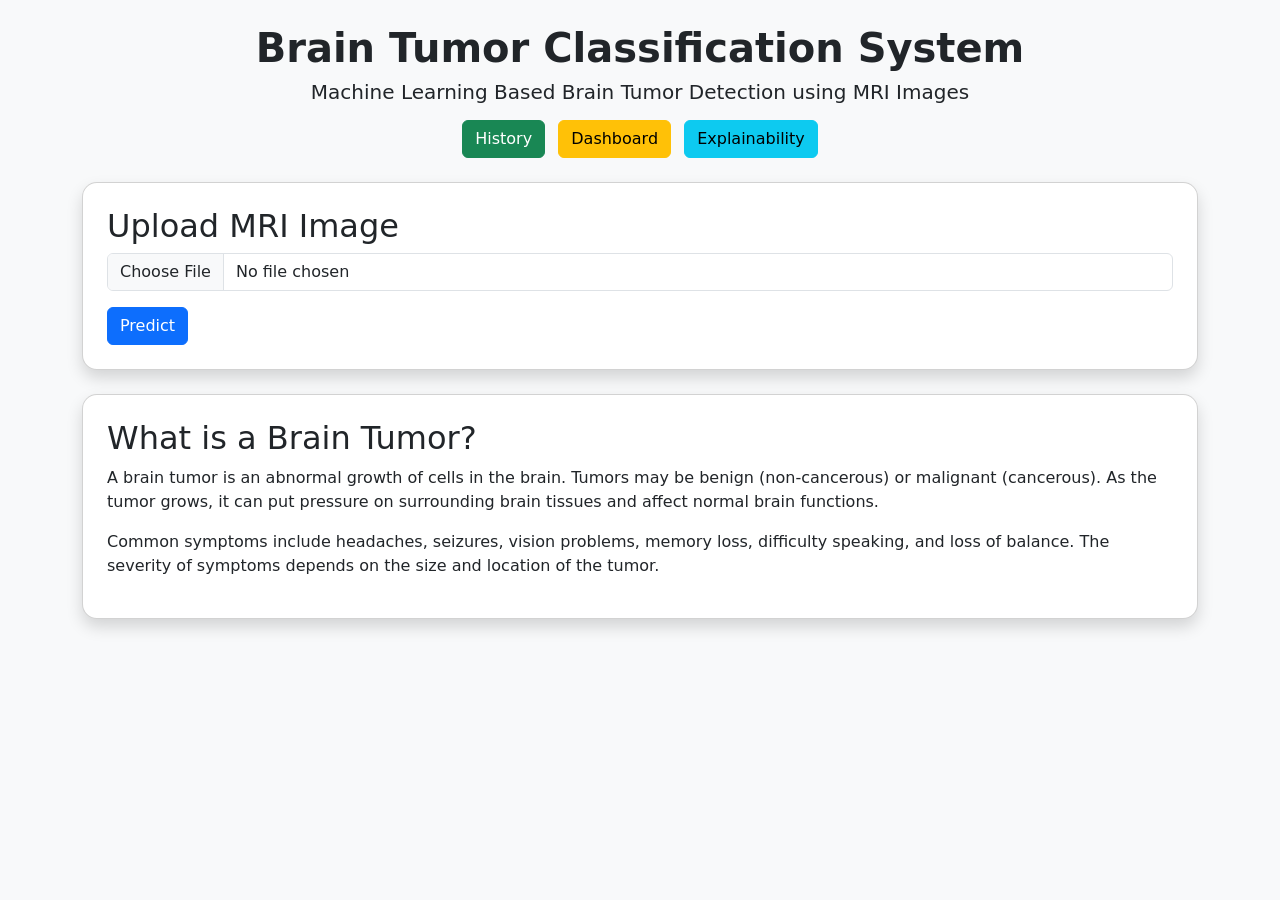
<file: templates/index.html>
<!DOCTYPE html>
<html>

<head>
    <title>Brain Tumor Classification System</title>

    <link href="https://cdn.jsdelivr.net/npm/bootstrap@5.3.3/dist/css/bootstrap.min.css" rel="stylesheet">

    <style>
        body {
            background-color: #f8f9fa;
        }

        .card {
            border-radius: 15px;
        }
    </style>
</head>

<body class="bg_light">

    <div class="container py-4">

        <!-- Title Section -->
        <div class="display-4 fw-bold text-center">
            <h1 class="fw-bold">
                Brain Tumor Classification System
            </h1>

            <p class="lead text-center">
                Machine Learning Based Brain Tumor Detection using MRI Images
            </p>
        </div>

        <!-- Navigation Buttons -->
        <div class="text-center mb-4">

            <a href="/history" class="btn btn-success me-2">
                History
            </a>

            <a href="/dashboard" class="btn btn-warning me-2">
                Dashboard
            </a>

            <a href="/explain" class="btn btn-info">
                Explainability
            </a>

        </div>

        <!-- Upload Card -->
        <div class="card shadow p-4 mb-4">

            <h2>Upload MRI Image</h2>

            <form action="/predict" method="POST" enctype="multipart/form-data">

                <div class="mb-3">
                    <input type="file"
                           name="image"
                           class="form-control"
                           required>
                </div>

                <button type="submit" class="btn btn-primary">
                    Predict
                </button>

            </form>

        </div>

        <!-- Brain Tumor Information -->
        <div class="card shadow p-4 mb-4">

            <h2>What is a Brain Tumor?</h2>

            <p>
                A brain tumor is an abnormal growth of cells in the brain.
                Tumors may be benign (non-cancerous) or malignant (cancerous).
                As the tumor grows, it can put pressure on surrounding brain
                tissues and affect normal brain functions.
            </p>

            <p>
                Common symptoms include headaches, seizures, vision problems,
                memory loss, difficulty speaking, and loss of balance.
                The severity of symptoms depends on the size and location
                of the tumor.
            </p>

        </div>

       
    </div>

</body>

</html>
</file>
